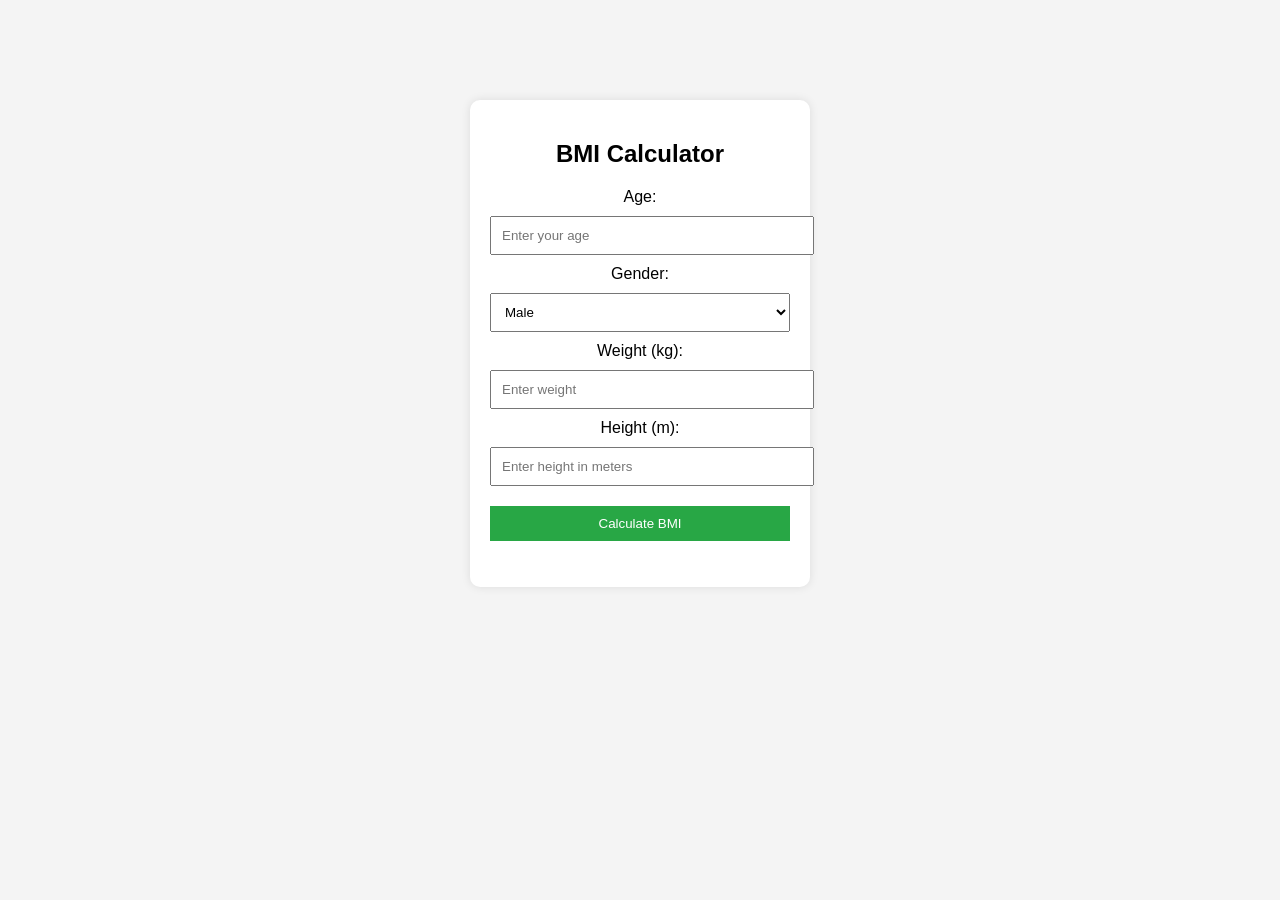
<file: index.html>
<!DOCTYPE html>
<html lang="en">
<head>
    <meta charset="UTF-8">
    <meta name="viewport" content="width=device-width, initial-scale=1.0">
    <title>BMI Calculator</title>
    <link rel="stylesheet" href="P2.css">
</head>
<body>
    <div class="container">
        <h2>BMI Calculator</h2>

        <label for="age">Age:</label>
        <input type="number" id="age" placeholder="Enter your age" min="1">

        <label for="gender">Gender:</label>
        <select id="gender">
            <option value="male">Male</option>
            <option value="female">Female</option>
        </select>

        <label for="weight">Weight (kg):</label>
        <input type="number" id="weight" placeholder="Enter weight" min="1">

        <label for="height">Height (m):</label>
        <input type="number" id="height" placeholder="Enter height in meters" step="0.01" min="0.5">

        <button onclick="calculateBMI()">Calculate BMI</button>
        <p id="result"></p>
    </div>

    <script src="P3.js"></script>
</body>
</html>
</file>
<file: P2.css>
body {
    font-family: Arial, sans-serif;
    text-align: center;
    background-color: #f4f4f4;
}

.container {
    width: 300px;
    margin: 100px auto;
    padding: 20px;
    background: white;
    border-radius: 10px;
    box-shadow: 0px 0px 10px rgba(0, 0, 0, 0.1);
}

input, select, button {
    width: 100%;
    padding: 10px;
    margin: 10px 0;
}

button {
    background-color: #28a745;
    color: white;
    border: none;
    cursor: pointer;
}

button:hover {
    background-color: #218838;
}
</file>
